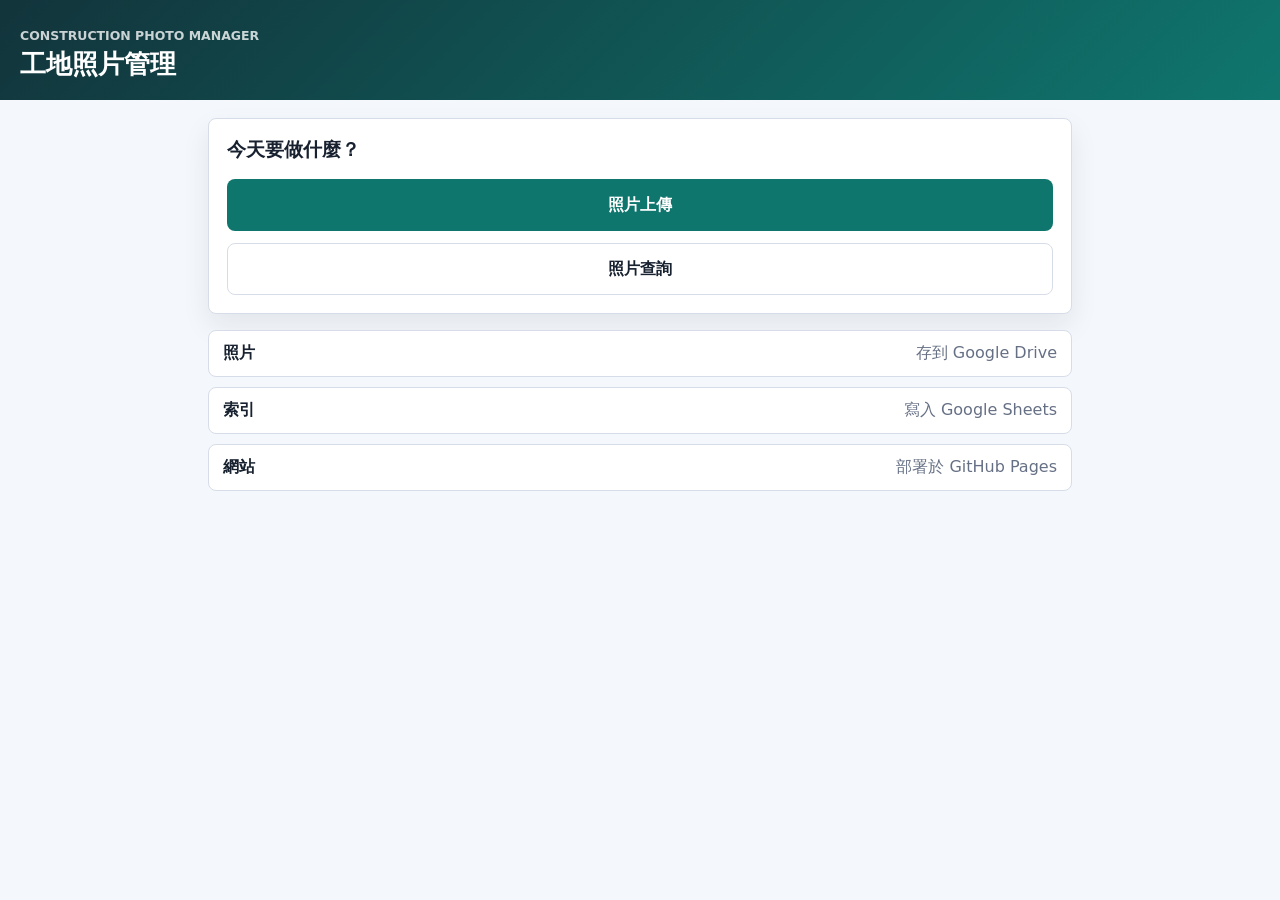
<file: index.html>
<!doctype html>
<html lang="zh-Hant">
<head>
  <meta charset="utf-8">
  <meta name="viewport" content="width=device-width, initial-scale=1">
  <title>工地照片管理</title>
  <link rel="stylesheet" href="css/style.css">
</head>
<body>
  <header class="app-header">
    <div>
      <p class="eyebrow">Construction Photo Manager</p>
      <h1>工地照片管理</h1>
    </div>
  </header>

  <main class="home">
    <section class="action-panel">
      <h2>今天要做什麼？</h2>
      <div class="home-actions">
        <a class="primary-action" href="upload.html">照片上傳</a>
        <a class="secondary-action" href="search.html">照片查詢</a>
      </div>
    </section>

    <section class="status-strip">
      <div>
        <strong>照片</strong>
        <span>存到 Google Drive</span>
      </div>
      <div>
        <strong>索引</strong>
        <span>寫入 Google Sheets</span>
      </div>
      <div>
        <strong>網站</strong>
        <span>部署於 GitHub Pages</span>
      </div>
    </section>
  </main>
</body>
</html>
</file>
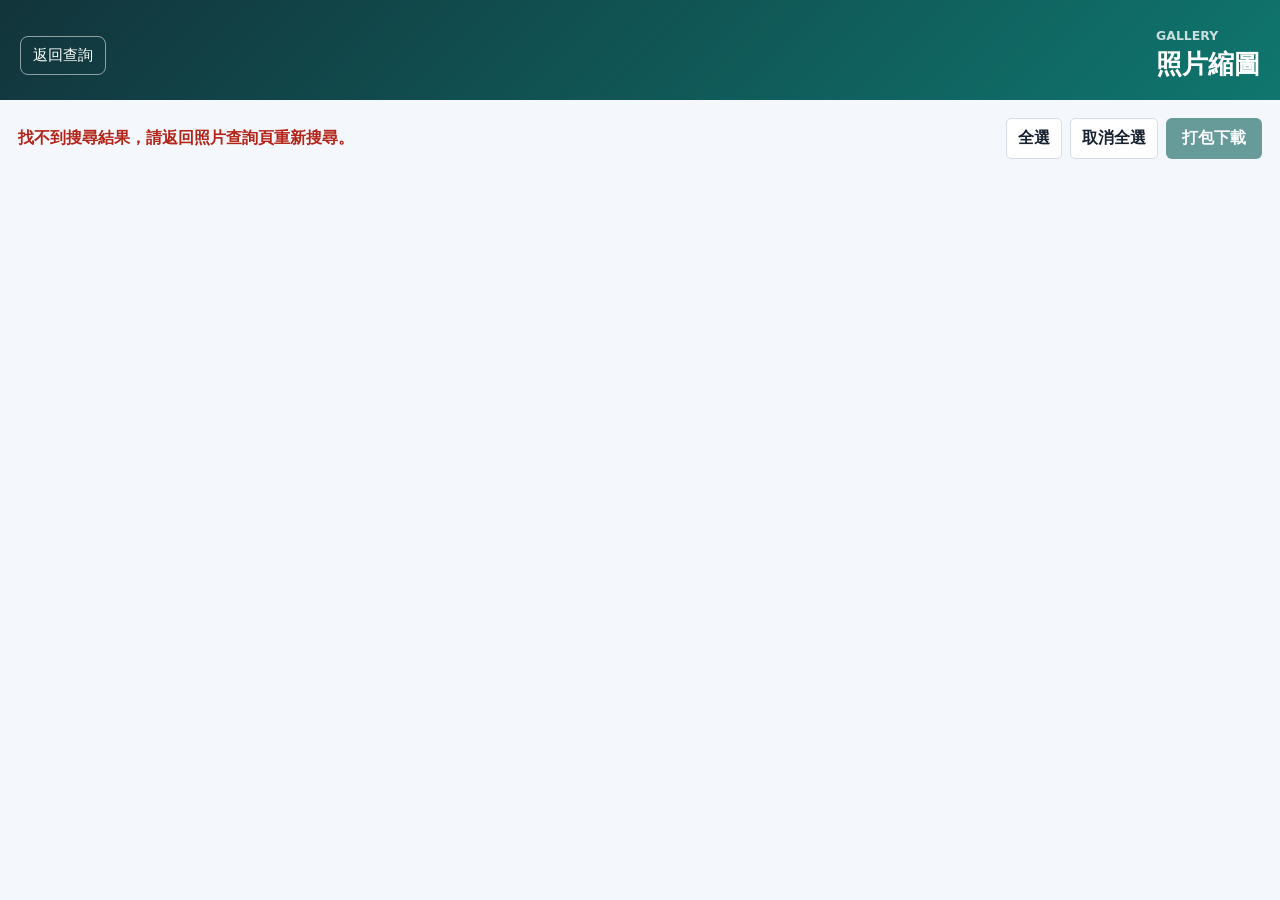
<file: gallery.html>
<!doctype html>
<html lang="zh-Hant">
<head>
  <meta charset="utf-8">
  <meta name="viewport" content="width=device-width, initial-scale=1">
  <title>照片縮圖</title>
  <link rel="stylesheet" href="css/style.css?v=20261007-2">
</head>
<body class="gallery-page">
  <header class="app-header compact">
    <a class="back-link" href="search.html">返回查詢</a>
    <div>
      <p class="eyebrow">Gallery</p>
      <h1>照片縮圖</h1>
    </div>
  </header>

  <main class="gallery-main">
    <div class="gallery-toolbar">
      <p id="galleryMessage" class="gallery-message" role="status">正在載入縮圖...</p>
      <div class="gallery-selection-actions desktop-only">
        <button id="selectAllButton" class="selection-button" type="button">全選</button>
        <button id="clearSelectionButton" class="selection-button" type="button">取消全選</button>
        <button id="bulkDownloadButton" class="bulk-download-button" type="button" disabled>
          打包下載
        </button>
      </div>
    </div>
    <div id="archiveLinks" class="archive-links desktop-only" aria-live="polite"></div>
    <section id="galleryGrid" class="gallery-grid" aria-live="polite"></section>
  </main>

  <script src="js/config.js?v=20261007-2"></script>
  <script src="js/api.js?v=20261007-2"></script>
  <script src="js/gallery.js?v=20261007-2"></script>
</body>
</html>
</file>
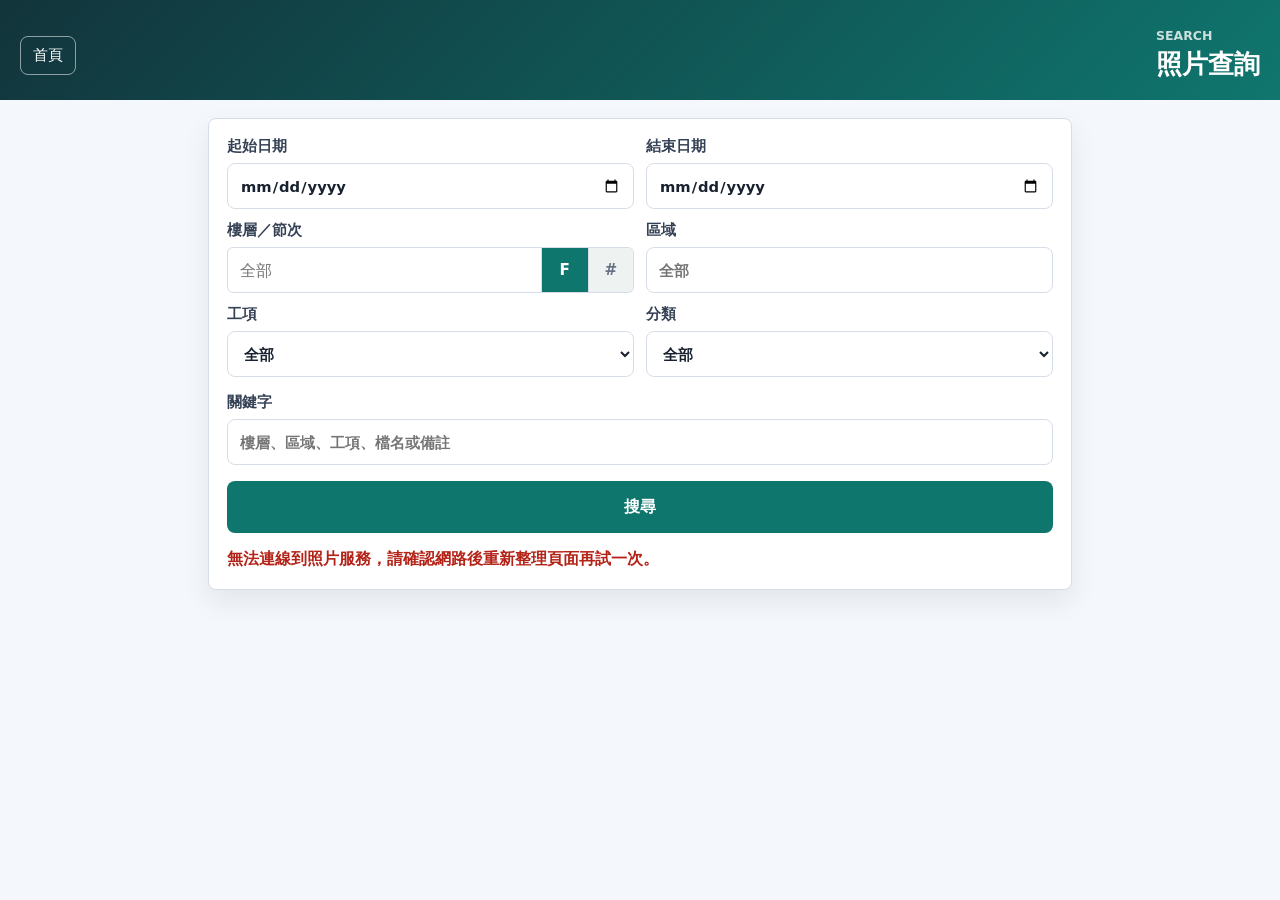
<file: search.html>
<!doctype html>
<html lang="zh-Hant">
<head>
  <meta charset="utf-8">
  <meta name="viewport" content="width=device-width, initial-scale=1">
  <title>照片查詢</title>
  <link rel="stylesheet" href="css/style.css?v=20261023-2">
</head>
<body>
  <header class="app-header compact">
    <a class="back-link" href="index.html">首頁</a>
    <div>
      <p class="eyebrow">Search</p>
      <h1>照片查詢</h1>
    </div>
  </header>

  <main>
    <form id="searchForm" class="form-panel">
      <div class="field-grid">
        <label>
          起始日期
          <input id="dateFrom" name="dateFrom" type="date">
        </label>
        <label>
          結束日期
          <input id="dateTo" name="dateTo" type="date">
        </label>
        <div class="field-group">
          <span class="field-label">樓層／節次</span>
          <div class="floor-control">
            <input id="floor" name="floor" type="number" inputmode="numeric" min="1" max="25" step="1" placeholder="全部" aria-label="樓層或節次數字">
            <div class="unit-toggle" aria-label="樓層或節次">
              <label><input name="floorType" type="radio" value="F" checked><span>F</span></label>
              <label><input name="floorType" type="radio" value="#"><span>#</span></label>
            </div>
          </div>
        </div>
        <label>
          區域
          <input id="area" name="area" type="text" maxlength="30" placeholder="全部">
        </label>
        <label>
          工項
          <select id="trade" name="trade"></select>
        </label>
        <label>
          分類
          <select id="category" name="category"></select>
        </label>
      </div>

      <label>
        關鍵字
        <input id="keyword" name="keyword" type="search" placeholder="樓層、區域、工項、檔名或備註">
      </label>

      <button class="submit-button" type="submit">搜尋</button>
      <p id="searchMessage" class="message" role="status"></p>
    </form>

    <section class="search-results" aria-live="polite">
      <div id="results"></div>
    </section>
  </main>

  <script src="js/config.js?v=20261023-1"></script>
  <script src="js/api.js?v=20261023-1"></script>
  <script src="js/search.js?v=20261023-2"></script>
</body>
</html>
</file>
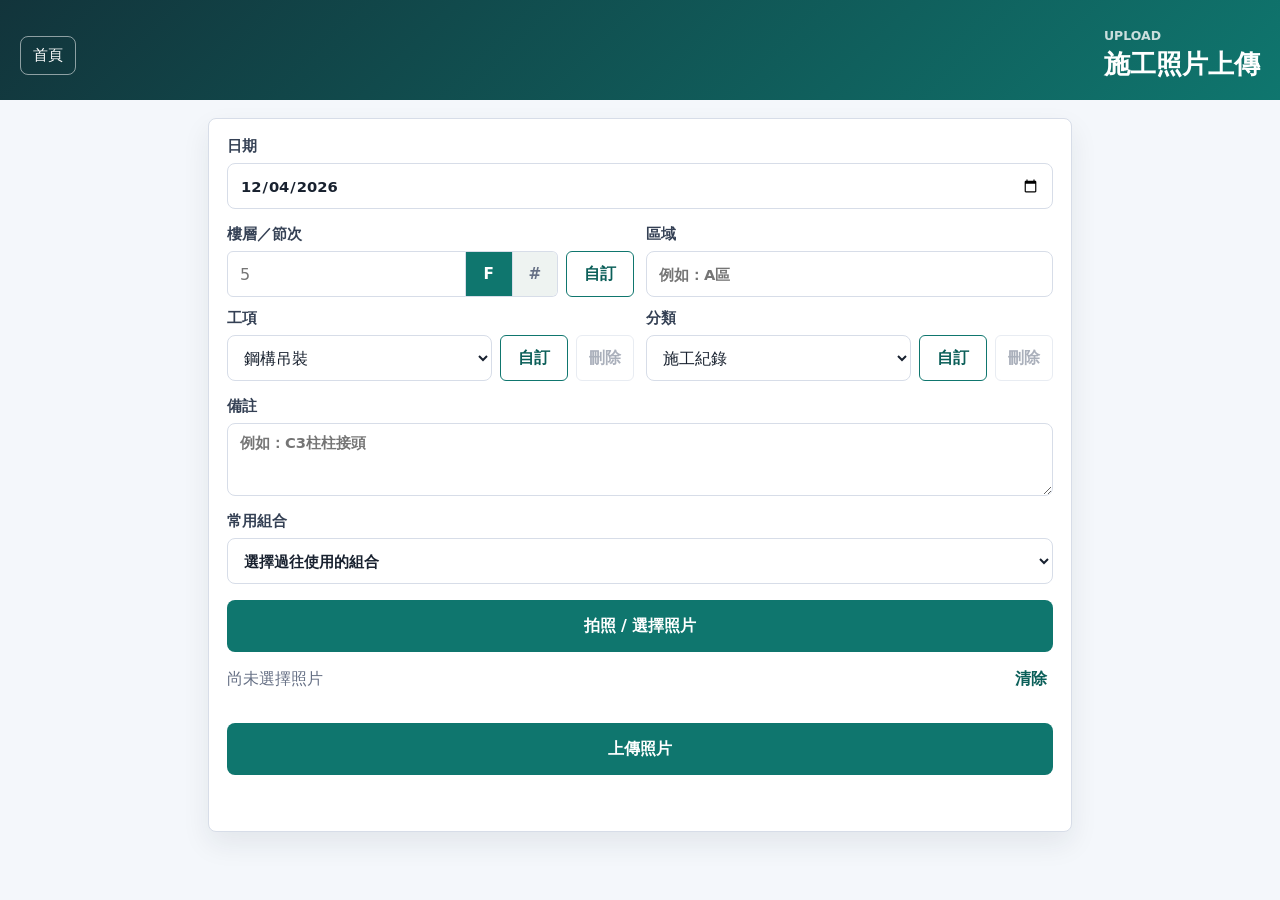
<file: upload.html>
<!doctype html>
<html lang="zh-Hant">
<head>
  <meta charset="utf-8">
  <meta name="viewport" content="width=device-width, initial-scale=1">
  <title>施工照片上傳</title>
  <link rel="stylesheet" href="css/style.css">
</head>
<body>
  <header class="app-header compact">
    <a class="back-link" href="index.html">首頁</a>
    <div>
      <p class="eyebrow">Upload</p>
      <h1>施工照片上傳</h1>
    </div>
  </header>

  <main>
    <form id="uploadForm" class="form-panel">
      <label>
        日期
        <input id="photoDate" name="date" type="date" required>
      </label>

      <div class="field-grid">
        <div class="field-group">
          <span class="field-label">樓層／節次</span>
          <div class="floor-mode-row">
            <div class="floor-control">
              <input id="floor" name="floor" type="number" inputmode="numeric" min="1" max="25" step="1" placeholder="5" aria-label="樓層或節次數字" required>
              <div class="unit-toggle" aria-label="樓層或節次">
                <label><input name="floorType" type="radio" value="F" checked><span>F</span></label>
                <label><input name="floorType" type="radio" value="#"><span>#</span></label>
              </div>
            </div>
            <button id="toggleCustomFloor" class="custom-toggle-button" type="button" aria-pressed="false">自訂</button>
          </div>
          <input id="customFloor" type="text" maxlength="20" placeholder="例如：地下樓層、筏基層、2MF夾層" hidden disabled>
        </div>
        <label>
          區域
          <input id="area" name="area" type="text" maxlength="30" placeholder="例如：A區" list="personalAreas" required>
          <datalist id="personalAreas"></datalist>
        </label>
        <div class="field-group">
          <span class="field-label">工項</span>
          <div class="custom-field-row">
            <select id="trade" name="trade" required></select>
            <button id="toggleCustomTrade" class="custom-toggle-button" type="button" aria-pressed="false">自訂</button>
            <button id="deleteCustomTrade" class="delete-personal-button" type="button" title="刪除選取的個人工項" disabled>刪除</button>
          </div>
          <input id="customTrade" type="text" maxlength="40" placeholder="輸入自訂工項" hidden disabled>
        </div>
        <div class="field-group">
          <span class="field-label">分類</span>
          <div class="custom-field-row">
            <select id="category" name="category" required></select>
            <button id="toggleCustomCategory" class="custom-toggle-button" type="button" aria-pressed="false">自訂</button>
            <button id="deleteCustomCategory" class="delete-personal-button" type="button" title="刪除選取的個人分類" disabled>刪除</button>
          </div>
          <input id="customCategory" type="text" maxlength="30" placeholder="輸入自訂分類" hidden disabled>
        </div>
      </div>

      <label>
        備註
        <textarea id="note" name="note" rows="3" placeholder="例如：C3柱柱接頭"></textarea>
      </label>

      <label>
        常用組合
        <select id="savedCombination">
          <option value="">選擇過往使用的組合</option>
        </select>
      </label>

      <label class="file-picker">
        <span>拍照 / 選擇照片</span>
        <input id="photos" name="photos" type="file" accept="image/*" multiple required>
      </label>

      <div class="selected-row">
        <span id="selectedCount">尚未選擇照片</span>
        <button id="clearPhotos" class="text-button" type="button">清除</button>
      </div>

      <div id="previewGrid" class="preview-grid" aria-live="polite"></div>

      <button id="uploadButton" class="submit-button" type="submit">上傳照片</button>
      <p id="uploadMessage" class="message" role="status"></p>
    </form>
  </main>

  <script src="js/config.js"></script>
  <script src="js/api.js"></script>
  <script src="js/upload.js"></script>
</body>
</html>
</file>
<file: css/style.css>
:root {
  --ink: #18212f;
  --muted: #667085;
  --line: #d7dde8;
  --panel: #ffffff;
  --bg: #f4f7fb;
  --accent: #0f766e;
  --accent-dark: #0b5f59;
  --danger: #b42318;
  --ok: #067647;
}

* {
  box-sizing: border-box;
}

body {
  margin: 0;
  min-height: 100vh;
  color: var(--ink);
  background: var(--bg);
  font-family: system-ui, -apple-system, BlinkMacSystemFont, "Segoe UI", sans-serif;
}

a {
  color: inherit;
}

.app-header {
  display: flex;
  align-items: flex-end;
  justify-content: space-between;
  gap: 16px;
  padding: 28px 20px 18px;
  color: #fff;
  background: linear-gradient(135deg, #12343b 0%, #0f766e 100%);
}

.app-header.compact {
  align-items: center;
}

.eyebrow {
  margin: 0 0 4px;
  color: rgba(255, 255, 255, 0.78);
  font-size: 0.78rem;
  font-weight: 700;
  letter-spacing: 0;
  text-transform: uppercase;
}

h1,
h2 {
  margin: 0;
  letter-spacing: 0;
}

h1 {
  font-size: 1.65rem;
}

h2 {
  font-size: 1.2rem;
}

main {
  width: min(900px, 100%);
  margin: 0 auto;
  padding: 18px;
}

.back-link {
  flex: 0 0 auto;
  border: 1px solid rgba(255, 255, 255, 0.52);
  border-radius: 8px;
  padding: 9px 12px;
  color: #fff;
  font-size: 0.92rem;
  text-decoration: none;
}

.home {
  display: grid;
  gap: 16px;
}

.action-panel,
.form-panel {
  background: var(--panel);
  border: 1px solid var(--line);
  border-radius: 8px;
  padding: 18px;
  box-shadow: 0 12px 28px rgba(24, 33, 47, 0.08);
}

.home-actions {
  display: grid;
  gap: 12px;
  margin-top: 16px;
}

.primary-action,
.secondary-action,
.submit-button,
.file-picker {
  display: flex;
  min-height: 52px;
  align-items: center;
  justify-content: center;
  border-radius: 8px;
  font-size: 1rem;
  font-weight: 800;
  text-decoration: none;
}

.primary-action,
.submit-button,
.file-picker {
  border: 0;
  color: #fff;
  background: var(--accent);
}

.secondary-action {
  border: 1px solid var(--line);
  color: var(--ink);
  background: #fff;
}

.status-strip {
  display: grid;
  gap: 10px;
}

.status-strip div {
  display: flex;
  justify-content: space-between;
  gap: 12px;
  border: 1px solid var(--line);
  border-radius: 8px;
  padding: 12px 14px;
  background: #fff;
}

.status-strip span {
  color: var(--muted);
}

.form-panel {
  display: grid;
  gap: 16px;
}

.field-grid {
  display: grid;
  grid-template-columns: repeat(2, minmax(0, 1fr));
  gap: 12px;
}

label {
  display: grid;
  gap: 7px;
  color: #344054;
  font-size: 0.92rem;
  font-weight: 700;
}

input,
select,
textarea {
  width: 100%;
  min-height: 46px;
  border: 1px solid var(--line);
  border-radius: 8px;
  padding: 10px 12px;
  color: var(--ink);
  background: #fff;
  font: inherit;
}

.field-group {
  display: grid;
  gap: 7px;
}

.field-label {
  color: #344054;
  font-size: 0.92rem;
  font-weight: 700;
}

.floor-control {
  display: grid;
  grid-template-columns: minmax(0, 1fr) 92px;
  align-items: stretch;
}

.floor-mode-row {
  display: grid;
  grid-template-columns: minmax(0, 1fr) auto;
  gap: 8px;
}

.floor-control > input {
  border-radius: 6px 0 0 6px;
}

.unit-toggle {
  display: grid;
  grid-template-columns: repeat(2, 1fr);
  border: 1px solid var(--line);
  border-left: 0;
  border-radius: 0 6px 6px 0;
  overflow: hidden;
}

.unit-toggle label {
  display: block;
  font-size: 0.95rem;
}

.unit-toggle label + label {
  border-left: 1px solid var(--line);
}

.unit-toggle input {
  position: absolute;
  width: 1px;
  height: 1px;
  opacity: 0;
}

.unit-toggle span {
  display: grid;
  min-height: 44px;
  place-items: center;
  background: #eef3f1;
  color: var(--muted);
  font-weight: 800;
  cursor: pointer;
}

.unit-toggle input:checked + span {
  background: var(--accent);
  color: #fff;
}

.unit-toggle input:focus-visible + span {
  outline: 3px solid rgba(27, 122, 106, 0.25);
  outline-offset: -3px;
}

.custom-field-row {
  display: grid;
  grid-template-columns: minmax(0, 1fr) auto auto;
  gap: 8px;
}

.custom-toggle-button {
  min-width: 68px;
  border: 1px solid var(--accent);
  border-radius: 6px;
  padding: 0 12px;
  color: var(--accent-dark);
  background: #fff;
  font: inherit;
  font-weight: 800;
  cursor: pointer;
}

.custom-toggle-button[aria-pressed="true"] {
  color: #fff;
  background: var(--accent);
}

.delete-personal-button {
  min-width: 58px;
  border: 1px solid var(--danger);
  border-radius: 6px;
  padding: 0 10px;
  color: var(--danger);
  background: #fff;
  font: inherit;
  font-weight: 800;
  cursor: pointer;
}

.delete-personal-button:disabled {
  border-color: var(--line);
  color: var(--muted);
  cursor: not-allowed;
  opacity: 0.55;
}

textarea {
  resize: vertical;
}

.file-picker input {
  position: absolute;
  width: 1px;
  height: 1px;
  overflow: hidden;
  opacity: 0;
}

.selected-row {
  display: flex;
  align-items: center;
  justify-content: space-between;
  gap: 12px;
  color: var(--muted);
}

.text-button {
  border: 0;
  color: var(--accent-dark);
  background: transparent;
  font: inherit;
  font-weight: 800;
}

.preview-grid,
.results-grid {
  display: grid;
  grid-template-columns: repeat(3, minmax(0, 1fr));
  gap: 8px;
}

.preview-item,
.result-item {
  overflow: hidden;
  border: 1px solid var(--line);
  border-radius: 8px;
  background: #fff;
}

.preview-item img,
.result-item img {
  display: block;
  width: 100%;
  aspect-ratio: 1;
  object-fit: cover;
}

.result-body {
  display: grid;
  gap: 4px;
  padding: 10px;
  font-size: 0.86rem;
}

.result-body a {
  color: var(--accent-dark);
  font-weight: 800;
}

.search-results {
  margin-top: 18px;
}

.table-scroll {
  overflow-x: auto;
  border: 1px solid var(--line);
  border-radius: 8px;
  background: #fff;
}

.results-table {
  width: 100%;
  min-width: 980px;
  border-collapse: collapse;
  font-size: 0.9rem;
}

.results-table th,
.results-table td {
  padding: 10px 12px;
  border-bottom: 1px solid var(--line);
  text-align: left;
  vertical-align: top;
  white-space: nowrap;
}

.results-table th {
  position: sticky;
  top: 0;
  background: #eef3f1;
  color: var(--ink);
  font-weight: 800;
}

.results-table td:nth-child(7) {
  min-width: 180px;
  white-space: normal;
}

.results-table tbody tr:last-child td {
  border-bottom: 0;
}

.results-table tbody tr:nth-child(even) {
  background: #f8faf9;
}

.results-table a {
  color: var(--accent-dark);
  font-weight: 800;
}

.delete-row-button {
  border: 1px solid var(--danger);
  border-radius: 5px;
  padding: 6px 10px;
  color: var(--danger);
  background: #fff;
  font: inherit;
  font-weight: 800;
  cursor: pointer;
}

.delete-row-button:disabled {
  cursor: wait;
  opacity: 0.55;
}

.batch-delete-toolbar {
  display: flex;
  align-items: center;
  justify-content: space-between;
  gap: 12px;
  margin-bottom: 10px;
  padding: 10px 0;
}

.batch-delete-actions {
  display: flex;
  flex-wrap: wrap;
  justify-content: flex-end;
  gap: 8px;
}

.batch-delete-button {
  border: 1px solid var(--danger);
  border-radius: 5px;
  padding: 9px 12px;
  color: #fff;
  background: var(--danger);
  font: inherit;
  font-weight: 800;
  cursor: pointer;
}

.batch-delete-button:disabled {
  cursor: default;
  opacity: 0.5;
}

.result-selection-input {
  width: 20px;
  height: 20px;
  margin: 0;
  accent-color: var(--danger);
}

.results-pagination {
  display: flex;
  align-items: center;
  justify-content: center;
  gap: 12px;
  margin-top: 14px;
}

.pagination-button {
  border: 1px solid var(--line);
  border-radius: 5px;
  padding: 9px 14px;
  color: var(--text);
  background: #fff;
  font: inherit;
  font-weight: 800;
  cursor: pointer;
}

.pagination-button:disabled {
  cursor: default;
  opacity: 0.45;
}

.pagination-status {
  min-width: 7em;
  text-align: center;
  font-weight: 800;
}

.gallery-main {
  width: min(1280px, 100%);
}

.gallery-message {
  margin: 0 0 14px;
  color: var(--muted);
  font-weight: 700;
}

.gallery-message.error {
  color: var(--danger);
}

.gallery-toolbar {
  display: flex;
  align-items: center;
  justify-content: space-between;
  gap: 12px;
  margin-bottom: 14px;
}

.gallery-toolbar .gallery-message {
  margin: 0;
}

.gallery-selection-actions {
  display: flex;
  flex: 0 0 auto;
  align-items: center;
  gap: 8px;
}

.selection-button {
  border: 1px solid var(--line);
  border-radius: 5px;
  padding: 9px 11px;
  color: var(--text);
  background: #fff;
  font: inherit;
  font-weight: 800;
  cursor: pointer;
}

.bulk-download-button {
  flex: 0 0 auto;
  border: 0;
  border-radius: 6px;
  padding: 10px 16px;
  color: #fff;
  background: var(--accent-dark);
  font: inherit;
  font-weight: 800;
  cursor: pointer;
}

.bulk-download-button:disabled {
  cursor: wait;
  opacity: 0.6;
}

.archive-links {
  display: flex;
  flex-wrap: wrap;
  gap: 8px;
  margin: 0 0 14px;
}

.archive-download-link,
.single-download-link {
  display: inline-flex;
  align-items: center;
  justify-content: center;
  border: 1px solid var(--accent-dark);
  border-radius: 5px;
  padding: 7px 10px;
  color: var(--accent-dark);
  background: #fff;
  font-weight: 800;
  text-decoration: none;
}

.archive-download-link:hover,
.single-download-link:hover {
  background: #edf6f2;
}

.gallery-grid {
  display: grid;
  grid-template-columns: repeat(auto-fill, minmax(190px, 1fr));
  gap: 12px;
}

.gallery-card {
  position: relative;
  min-width: 0;
  overflow: hidden;
  border: 1px solid var(--line);
  border-radius: 8px;
  background: #fff;
}

.photo-selection {
  position: absolute;
  z-index: 1;
  top: 8px;
  left: 8px;
  display: inline-flex;
  align-items: center;
  gap: 6px;
  border-radius: 5px;
  padding: 6px 8px;
  color: #17211d;
  background: rgb(255 255 255 / 92%);
  box-shadow: 0 1px 4px rgb(0 0 0 / 18%);
  font-size: 0.8rem;
  font-weight: 800;
  cursor: pointer;
}

.photo-selection-input {
  width: 18px;
  height: 18px;
  margin: 0;
  accent-color: var(--accent-dark);
}

.gallery-image-link {
  display: grid;
  aspect-ratio: 4 / 3;
  place-items: center;
  overflow: hidden;
  color: var(--accent-dark);
  background: #e9eef3;
  text-decoration: none;
}

.gallery-image-link img {
  display: block;
  width: 100%;
  height: 100%;
  object-fit: cover;
}

.gallery-image-fallback {
  max-width: 18ch;
  padding: 14px;
  text-align: center;
  font-size: 0.85rem;
  font-weight: 800;
}

.gallery-details {
  display: grid;
  gap: 4px;
  padding: 10px 12px 12px;
  font-size: 0.86rem;
}

.gallery-details strong,
.gallery-details span {
  overflow-wrap: anywhere;
}

.gallery-details span {
  color: var(--muted);
}

.gallery-details .single-download-link {
  margin-top: 4px;
  color: var(--accent-dark);
}

.message {
  min-height: 22px;
  margin: 0;
  color: var(--muted);
  font-weight: 700;
}

.message.ok {
  color: var(--ok);
}

.message.error {
  color: var(--danger);
}

.submit-button {
  width: 100%;
  cursor: pointer;
}

.submit-button:disabled {
  cursor: wait;
  opacity: 0.65;
}

@media (max-width: 520px) {
  .app-header {
    padding: 24px 16px 16px;
  }

  main {
    padding: 14px;
  }

  .field-grid {
    grid-template-columns: 1fr;
  }

  .preview-grid,
  .results-grid {
    grid-template-columns: repeat(2, minmax(0, 1fr));
  }

  .gallery-grid {
    grid-template-columns: repeat(2, minmax(0, 1fr));
    gap: 8px;
  }

  .gallery-details {
    padding: 8px;
    font-size: 0.78rem;
  }

  .batch-delete-toolbar {
    align-items: stretch;
    flex-direction: column;
  }

  .batch-delete-actions {
    display: grid;
    grid-template-columns: repeat(2, minmax(0, 1fr));
  }

  .batch-delete-button {
    grid-column: 1 / -1;
  }
}

@media (max-width: 767px) {
  .desktop-only {
    display: none !important;
  }
}
</file>
